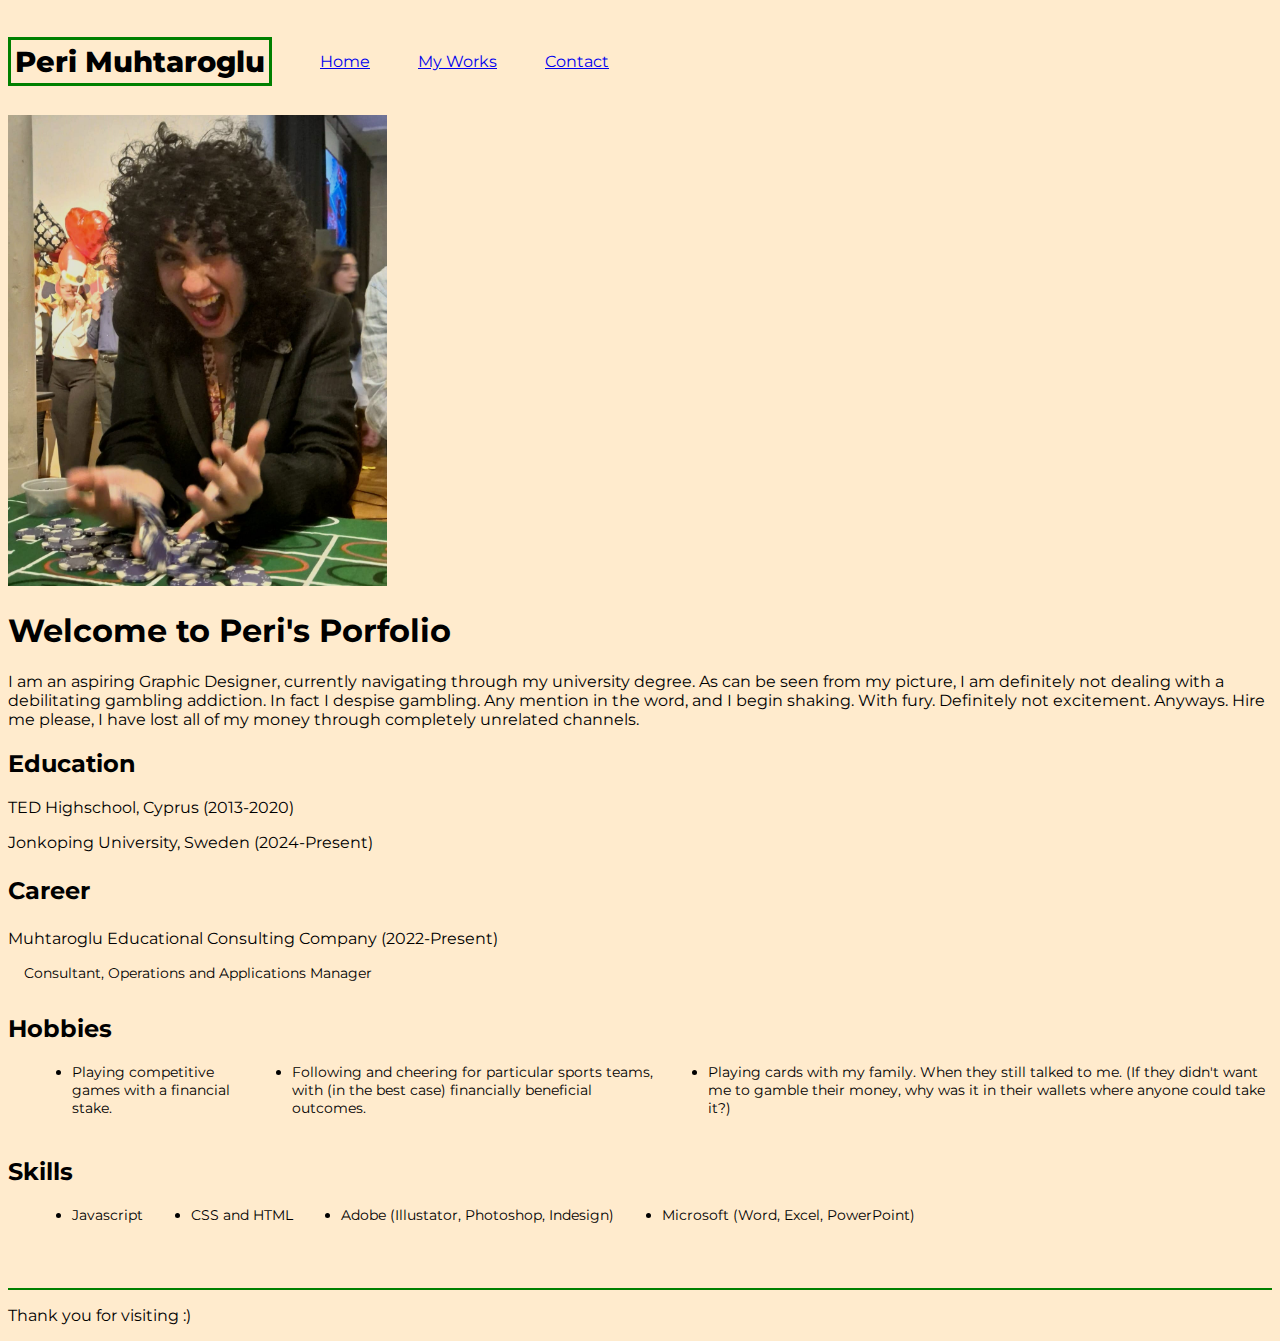
<file: index.html>
<!DOCTYPE html>
<html lang="en">
  <head>
    <meta charset="UTF-8" />
    <meta name="viewport" content="width=device-width, initial-scale=1.0" />
    <title>Peri's Portfolio</title>
    <script src="js/main.js" defer></script>
    <link rel="stylesheet" href="CSS/main.css" />
    <link rel="preconnect" href="https://fonts.googleapis.com" />
    <link rel="preconnect" href="https://fonts.gstatic.com" crossorigin />
    <link
      href="https://fonts.googleapis.com/css2?family=Montserrat:ital,wght@0,100..900;1,100..900&display=swap"
      rel="stylesheet"
    />
  </head>
  <body>
    <header>
      <p id="logo">Peri Muhtaroglu</p>
      <nav>
        <ul>
          <li><a href="index.html" id="home-link">Home</a></li>
          <li><a href="works.html" id="works-link">My Works</a></li>
          <li><a href="contact.html" id="contact-link">Contact</a></li>
        </ul>
      </nav>
    </header>
    <main>
      <img
        class="portrait-photo"
        src="Image/portrait-photo.jpeg"
        alt="Face portrait"
      />
      <h1>Welcome to Peri's Porfolio</h1>
      <p>
        I am an aspiring Graphic Designer, currently navigating through my
        university degree. As can be seen from my picture, I am definitely not
        dealing with a debilitating gambling addiction. In fact I despise
        gambling. Any mention in the word, and I begin shaking. With fury.
        Definitely not excitement. Anyways. Hire me please, I have lost all of
        my money through completely unrelated channels.
      </p>
      <h2>Education</h2>
      <p>TED Highschool, Cyprus (2013-2020)</p>
      <p>Jonkoping University, Sweden (2024-Present)</p>
      <h3 id="header3">Career</h3>
      <p>Muhtaroglu Educational Consulting Company (2022-Present)</p>
      <p id="subsubhead">Consultant, Operations and Applications Manager</p>
      <h4 id="header4">Hobbies</h4>
      <ul class="bullet">
        <li>Playing competitive games with a financial stake.</li>
        <li>
          Following and cheering for particular sports teams, with (in the best
          case) financially beneficial outcomes.
        </li>
        <li>
          Playing cards with my family. When they still talked to me. (If they
          didn't want me to gamble their money, why was it in their wallets
          where anyone could take it?)
        </li>
      </ul>
      <h5 id="header5">Skills</h5>
      <ul class="bullet">
        <li>Javascript</li>
        <li>CSS and HTML</li>
        <li>Adobe (Illustator, Photoshop, Indesign)</li>
        <li>Microsoft (Word, Excel, PowerPoint)</li>
      </ul>
    </main>
    <footer>
      <p>Thank you for visiting :)</p>
    </footer>
  </body>
</html>
</file>
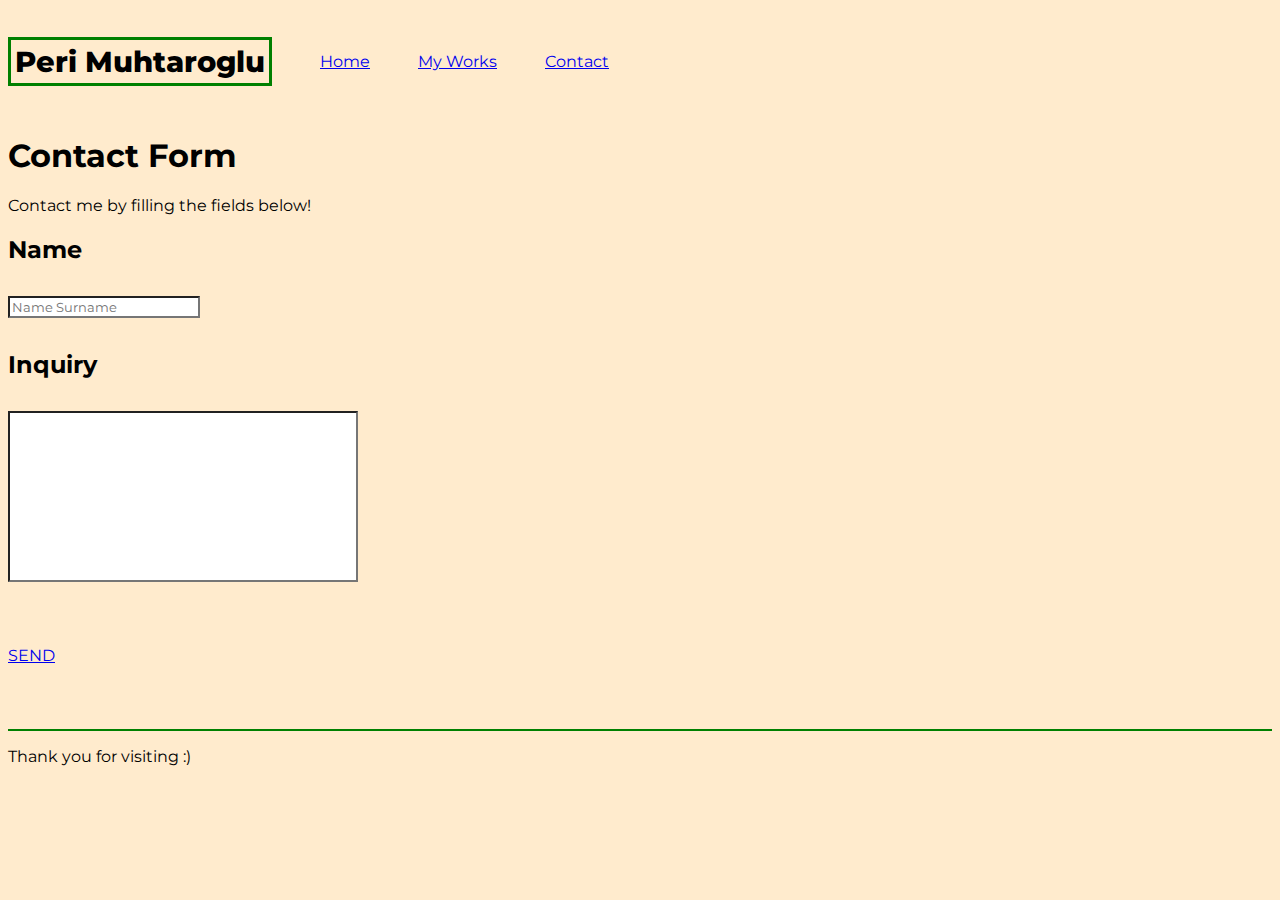
<file: contact.html>
<!DOCTYPE html>
<html lang="en">
  <head>
    <meta charset="UTF-8" />
    <meta name="viewport" content="width=device-width, initial-scale=1.0" />
    <title>Peri's Portfolio</title>
    <script src="js/main.js" defer></script>
    <link rel="stylesheet" href="CSS/main.css" />
    <link rel="preconnect" href="https://fonts.googleapis.com" />
    <link rel="preconnect" href="https://fonts.gstatic.com" crossorigin />
    <link
      href="https://fonts.googleapis.com/css2?family=Montserrat:ital,wght@0,100..900;1,100..900&display=swap"
      rel="stylesheet"
    />
  </head>
  <body>
    <header>
      <p id="logo">Peri Muhtaroglu</p>
      <nav>
        <ul>
          <li><a href="index.html" id="home-link">Home</a></li>
          <li><a href="works.html" id="works-link">My Works</a></li>
          <li><a href="contact.html" id="contact-link">Contact</a></li>
        </ul>
      </nav>
    </header>
    <main>
      <h1>Contact Form</h1>
      <!-- text input code inspired by free code camp: https://www.freecodecamp.org/news/text-box-in-html-the-input-field-html-tag/ -->
      <p>Contact me by filling the fields below!</p>
      <h2 class="subhead">Name</h2>
      <form id="nametext" action="/url" method="GET">
        <input type="text" name="name" placeholder="Name Surname" />
      </form>
      <h3 class="subhead">Inquiry</h3>
      <form id="inquirytext" action="/url" method="GET">
        <input type="text" />
      </form>
      <nav>
        <ul>
          <a href="thankyou.html"><li id="send-text">SEND</li></a>
        </ul>
      </nav>
    </main>
    <footer>
      <p>Thank you for visiting :)</p>
    </footer>
  </body>
</html>
</file>
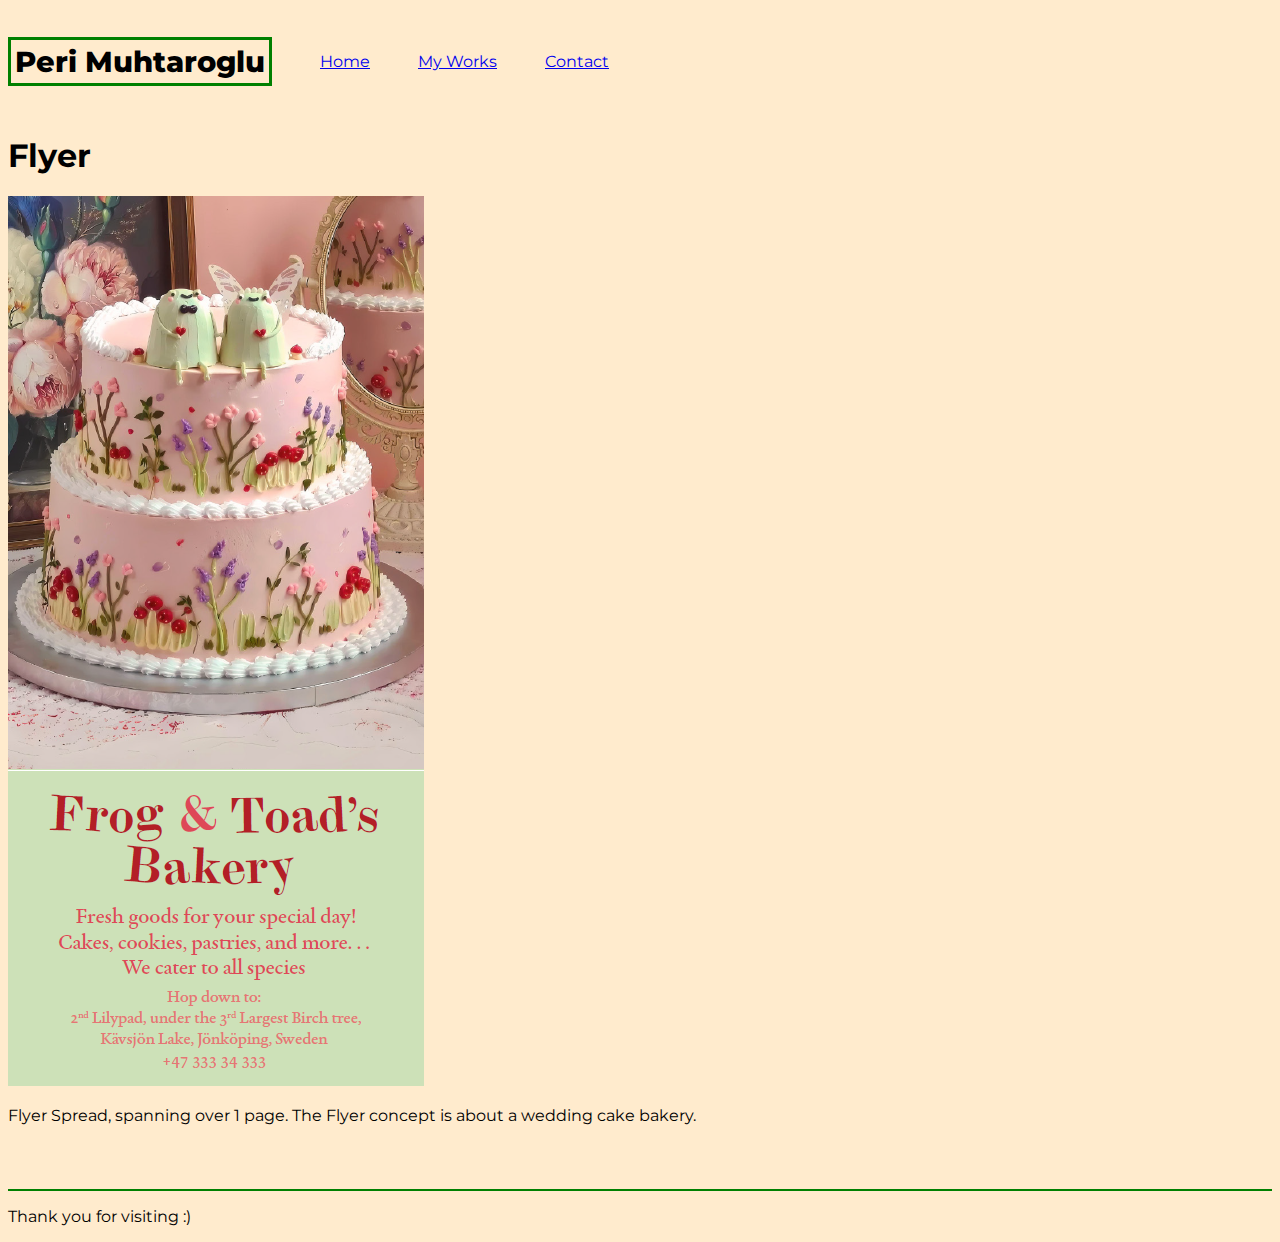
<file: flyer.html>
<!DOCTYPE html>
<html lang="en">
  <head>
    <meta charset="UTF-8" />
    <meta name="viewport" content="width=device-width, initial-scale=1.0" />
    <title>Peri's Portfolio</title>
    <link rel="stylesheet" href="CSS/main.css" />
    <link rel="preconnect" href="https://fonts.googleapis.com" />
    <link rel="preconnect" href="https://fonts.gstatic.com" crossorigin />
    <link
      href="https://fonts.googleapis.com/css2?family=Montserrat:ital,wght@0,100..900;1,100..900&display=swap"
      rel="stylesheet"
    />
  </head>
  <body>
    <header>
      <p id="logo">Peri Muhtaroglu</p>
      <nav>
        <ul>
          <a href="index.html"><li>Home</li></a>
          <a href="works.html"><li>My Works</li></a>
          <a href="contact.html"><li>Contact</li></a>
        </ul>
      </nav>
    </header>
    <main>
      <h1>Flyer</h1>
      <img class="flyer-photo" src="Image/flyer.png" alt="Flyer Page" />
      <p id="Flyer-text">
        Flyer Spread, spanning over 1 page. The Flyer concept is about a wedding
        cake bakery.
      </p>
    </main>
    <footer>
      <p>Thank you for visiting :)</p>
    </footer>
  </body>
</html>
</file>
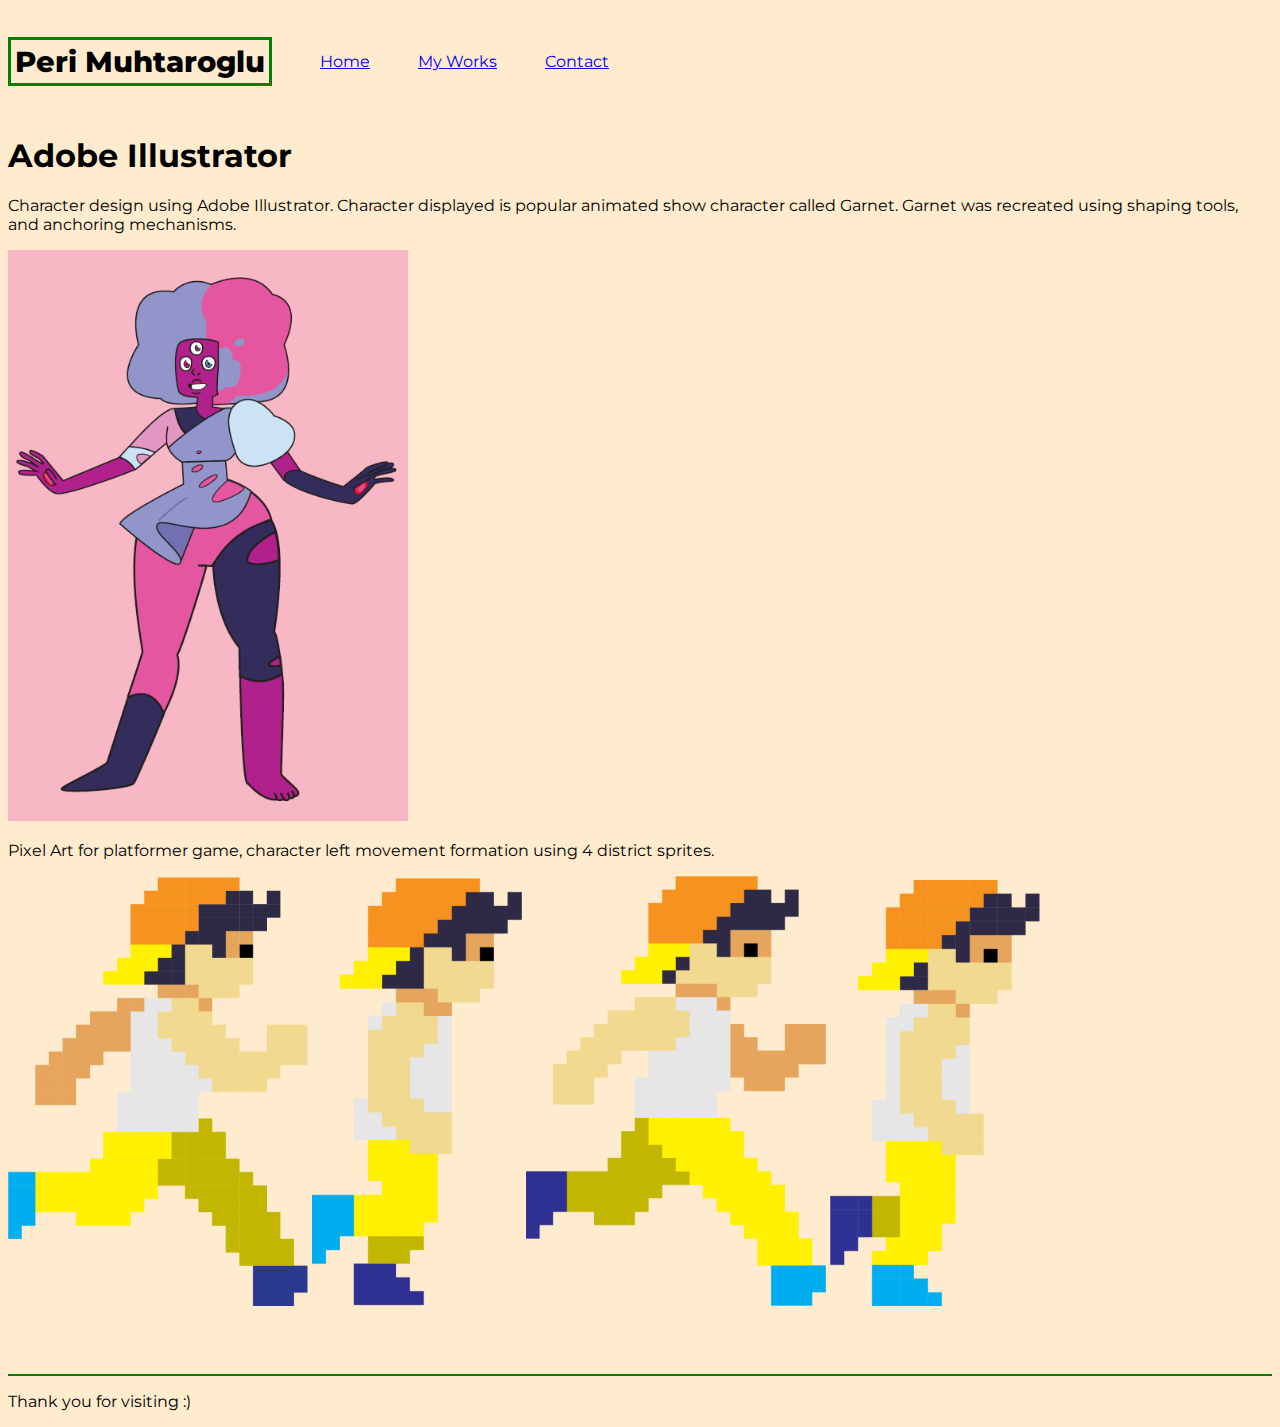
<file: illustrator.html>
<!DOCTYPE html>
<html lang="en">
  <head>
    <meta charset="UTF-8" />
    <meta name="viewport" content="width=device-width, initial-scale=1.0" />
    <title>Peri's Portfolio</title>
    <link rel="stylesheet" href="CSS/main.css" />
    <link rel="preconnect" href="https://fonts.googleapis.com" />
    <link rel="preconnect" href="https://fonts.gstatic.com" crossorigin />
    <link
      href="https://fonts.googleapis.com/css2?family=Montserrat:ital,wght@0,100..900;1,100..900&display=swap"
      rel="stylesheet"
    />
  </head>
  <body>
    <header>
      <p id="logo">Peri Muhtaroglu</p>
      <nav>
        <ul>
          <a href="index.html"><li>Home</li></a>
          <a href="works.html"><li>My Works</li></a>
          <a href="contact.html"><li>Contact</li></a>
        </ul>
      </nav>
    </header>
    <main>
      <h1>Adobe Illustrator</h1>
      <p class="illustrator-text">
        Character design using Adobe Illustrator. Character displayed is popular
        animated show character called Garnet. Garnet was recreated using
        shaping tools, and anchoring mechanisms.
      </p>
      <img
        class="illustrator-photo"
        src="Image/illustrator.png"
        alt="Illustrator Page"
      />
      <p class="illustrator-text">
        Pixel Art for platformer game, character left movement formation using 4
        district sprites.
      </p>
      <section id="yellow-man">
        <img id="yellow-1" src="Image/yellowrunR3.png" alt="pixel 1" />
        <img id="yellow-2" src="Image/yellowrunR2.png" alt="pixel 2" />
        <img id="yellow-3" src="Image/yellowrunR1.png" alt="pixel 3" />
        <img id="yellow-4" src="Image/yellowrunR0.png" alt="pixel 4" />
      </section>
    </main>
    <footer>
      <p>Thank you for visiting :)</p>
    </footer>
  </body>
</html>
</file>
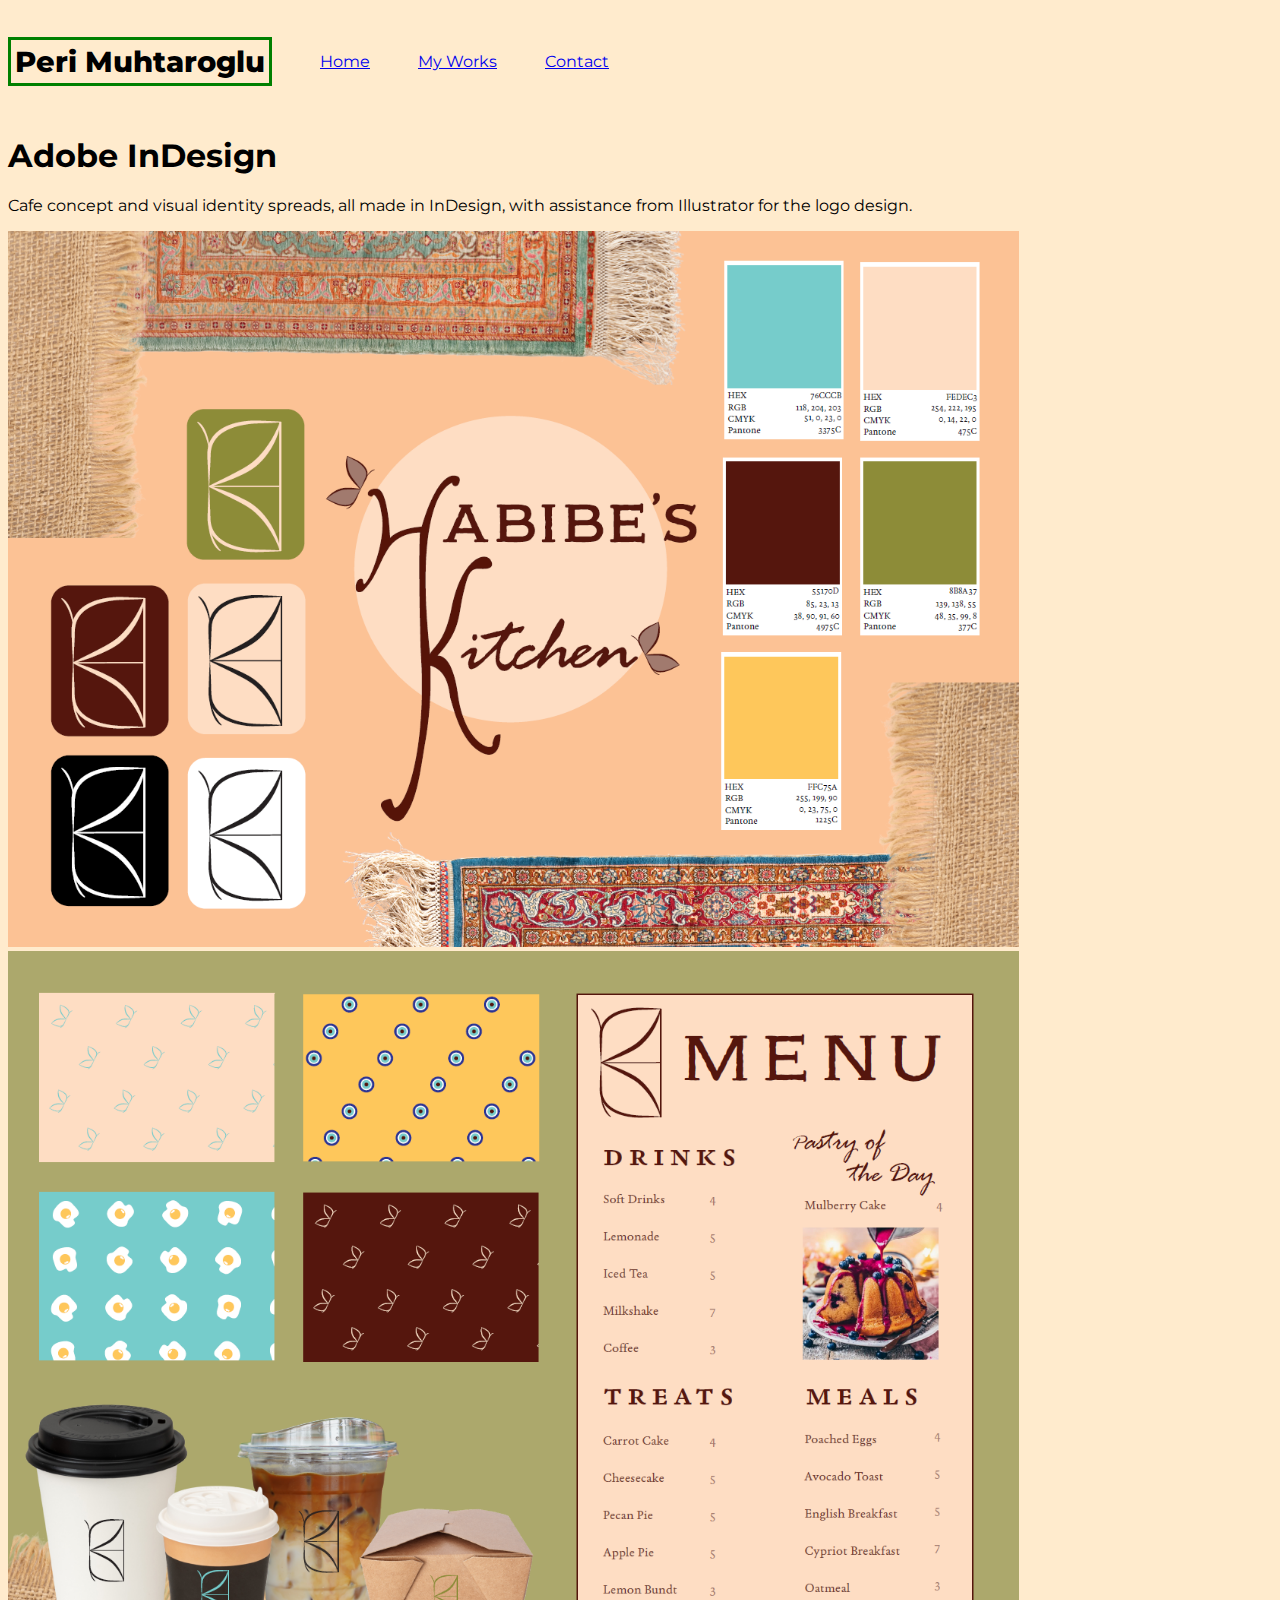
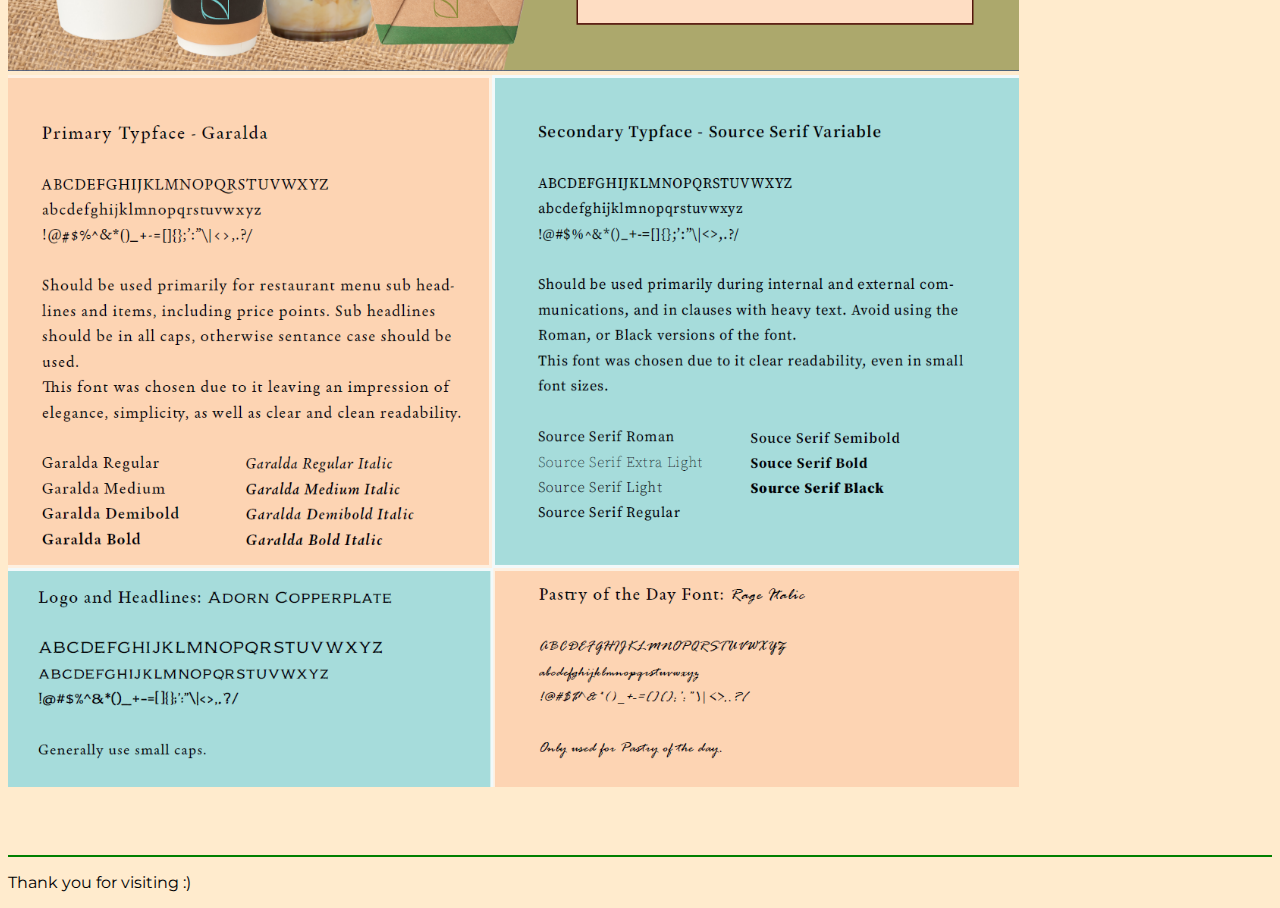
<file: indesign.html>
<!DOCTYPE html>
<html lang="en">
  <head>
    <meta charset="UTF-8" />
    <meta name="viewport" content="width=device-width, initial-scale=1.0" />
    <title>Peri's Portfolio</title>
    <link rel="stylesheet" href="CSS/main.css" />
    <link rel="preconnect" href="https://fonts.googleapis.com" />
    <link rel="preconnect" href="https://fonts.gstatic.com" crossorigin />
    <link
      href="https://fonts.googleapis.com/css2?family=Montserrat:ital,wght@0,100..900;1,100..900&display=swap"
      rel="stylesheet"
    />
  </head>
  <body>
    <header>
      <p id="logo">Peri Muhtaroglu</p>
      <nav>
        <ul>
          <a href="index.html"><li>Home</li></a>
          <a href="works.html"><li>My Works</li></a>
          <a href="contact.html"><li>Contact</li></a>
        </ul>
      </nav>
    </header>
    <main>
      <h1>Adobe InDesign</h1>
      <p id="indesign-text">
        Cafe concept and visual identity spreads, all made in InDesign, with
        assistance from Illustrator for the logo design.
      </p>
      <img
        class="indesign-photo"
        src="Image/kitchen1.png"
        alt="InDesign Page 1"
      />
      <img
        class="indesign-photo"
        src="Image/kitchen2.png"
        alt="InDesign Page 2"
      />
      <img
        class="indesign-photo"
        src="Image/kitchen3.png"
        alt="InDesign Page 3"
      />
    </main>
    <footer>
      <p>Thank you for visiting :)</p>
    </footer>
  </body>
</html>
</file>
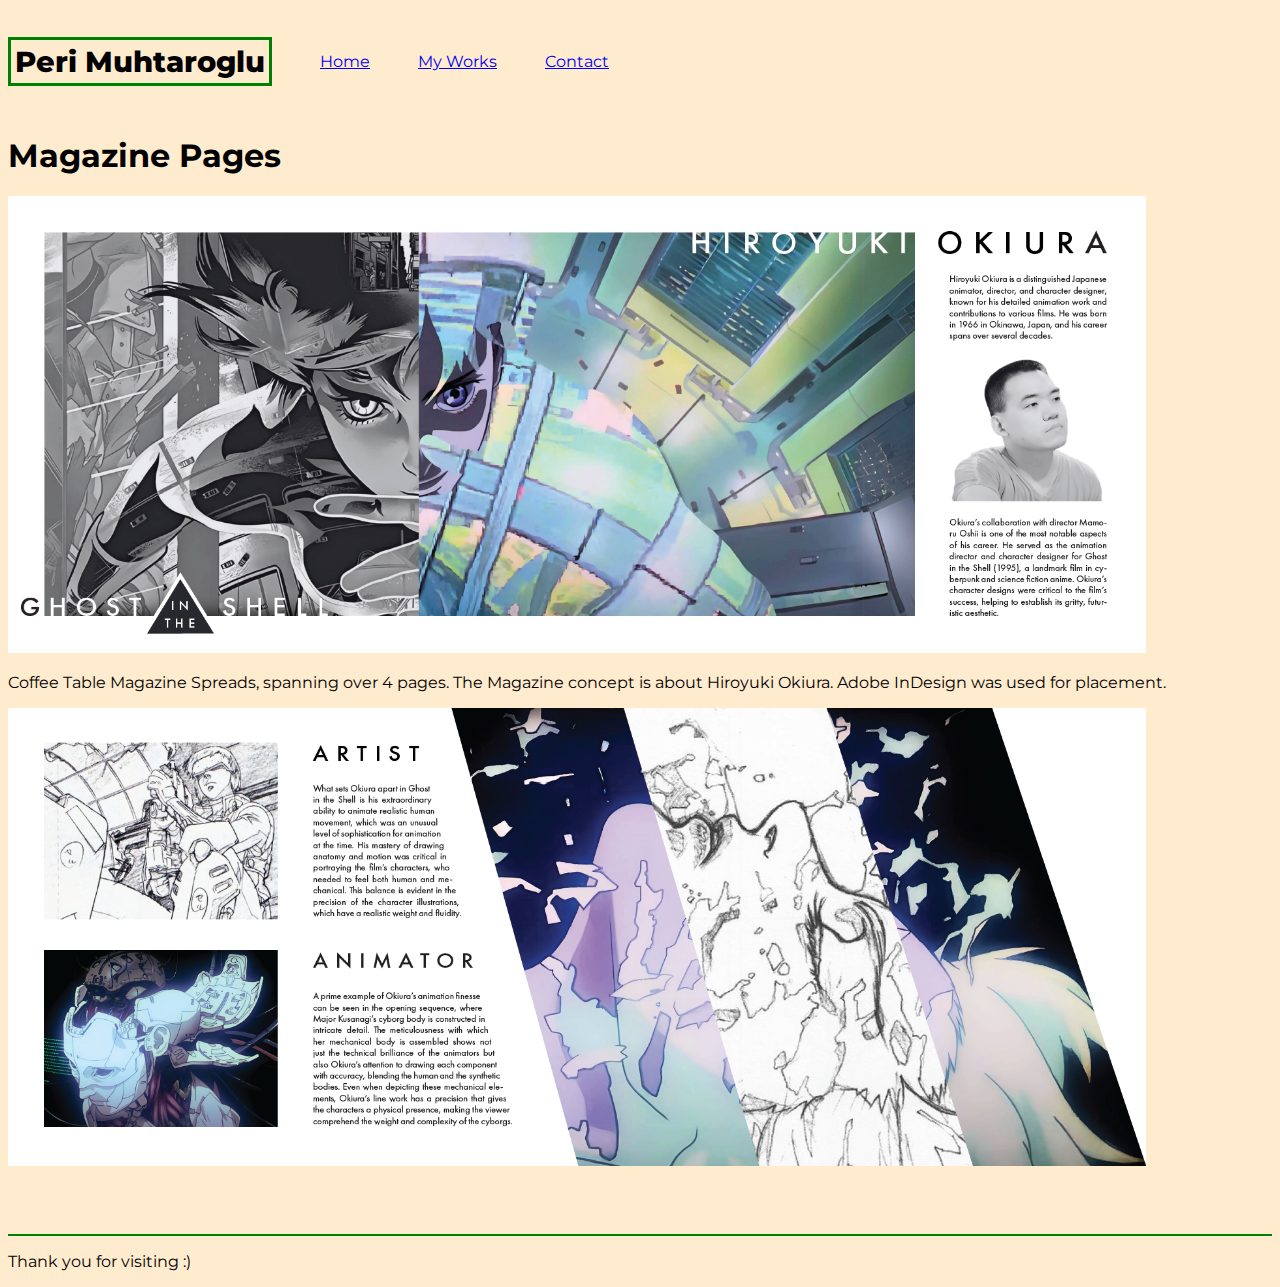
<file: magazine.html>
<!DOCTYPE html>
<html lang="en">
  <head>
    <meta charset="UTF-8" />
    <meta name="viewport" content="width=device-width, initial-scale=1.0" />
    <title>Peri's Portfolio</title>
    <link rel="stylesheet" href="CSS/main.css" />
    <link rel="preconnect" href="https://fonts.googleapis.com" />
    <link rel="preconnect" href="https://fonts.gstatic.com" crossorigin />
    <link
      href="https://fonts.googleapis.com/css2?family=Montserrat:ital,wght@0,100..900;1,100..900&display=swap"
      rel="stylesheet"
    />
  </head>
  <body>
    <header>
      <p id="logo">Peri Muhtaroglu</p>
      <nav>
        <ul>
          <a href="index.html"><li>Home</li></a>
          <a href="works.html"><li>My Works</li></a>
          <a href="contact.html"><li>Contact</li></a>
        </ul>
      </nav>
    </header>
    <main>
      <h1>Magazine Pages</h1>
      <img
        class="magazine-photo"
        src="Image/magazine1.png"
        alt="Magazine Page 1"
      />
      <p id="magazine-text">
        Coffee Table Magazine Spreads, spanning over 4 pages. The Magazine
        concept is about Hiroyuki Okiura. Adobe InDesign was used for placement.
      </p>
      <img
        class="magazine-photo"
        src="Image/magazine2.png"
        alt="Magazine Page 2"
      />
    </main>
    <footer>
      <p>Thank you for visiting :)</p>
    </footer>
  </body>
</html>
</file>
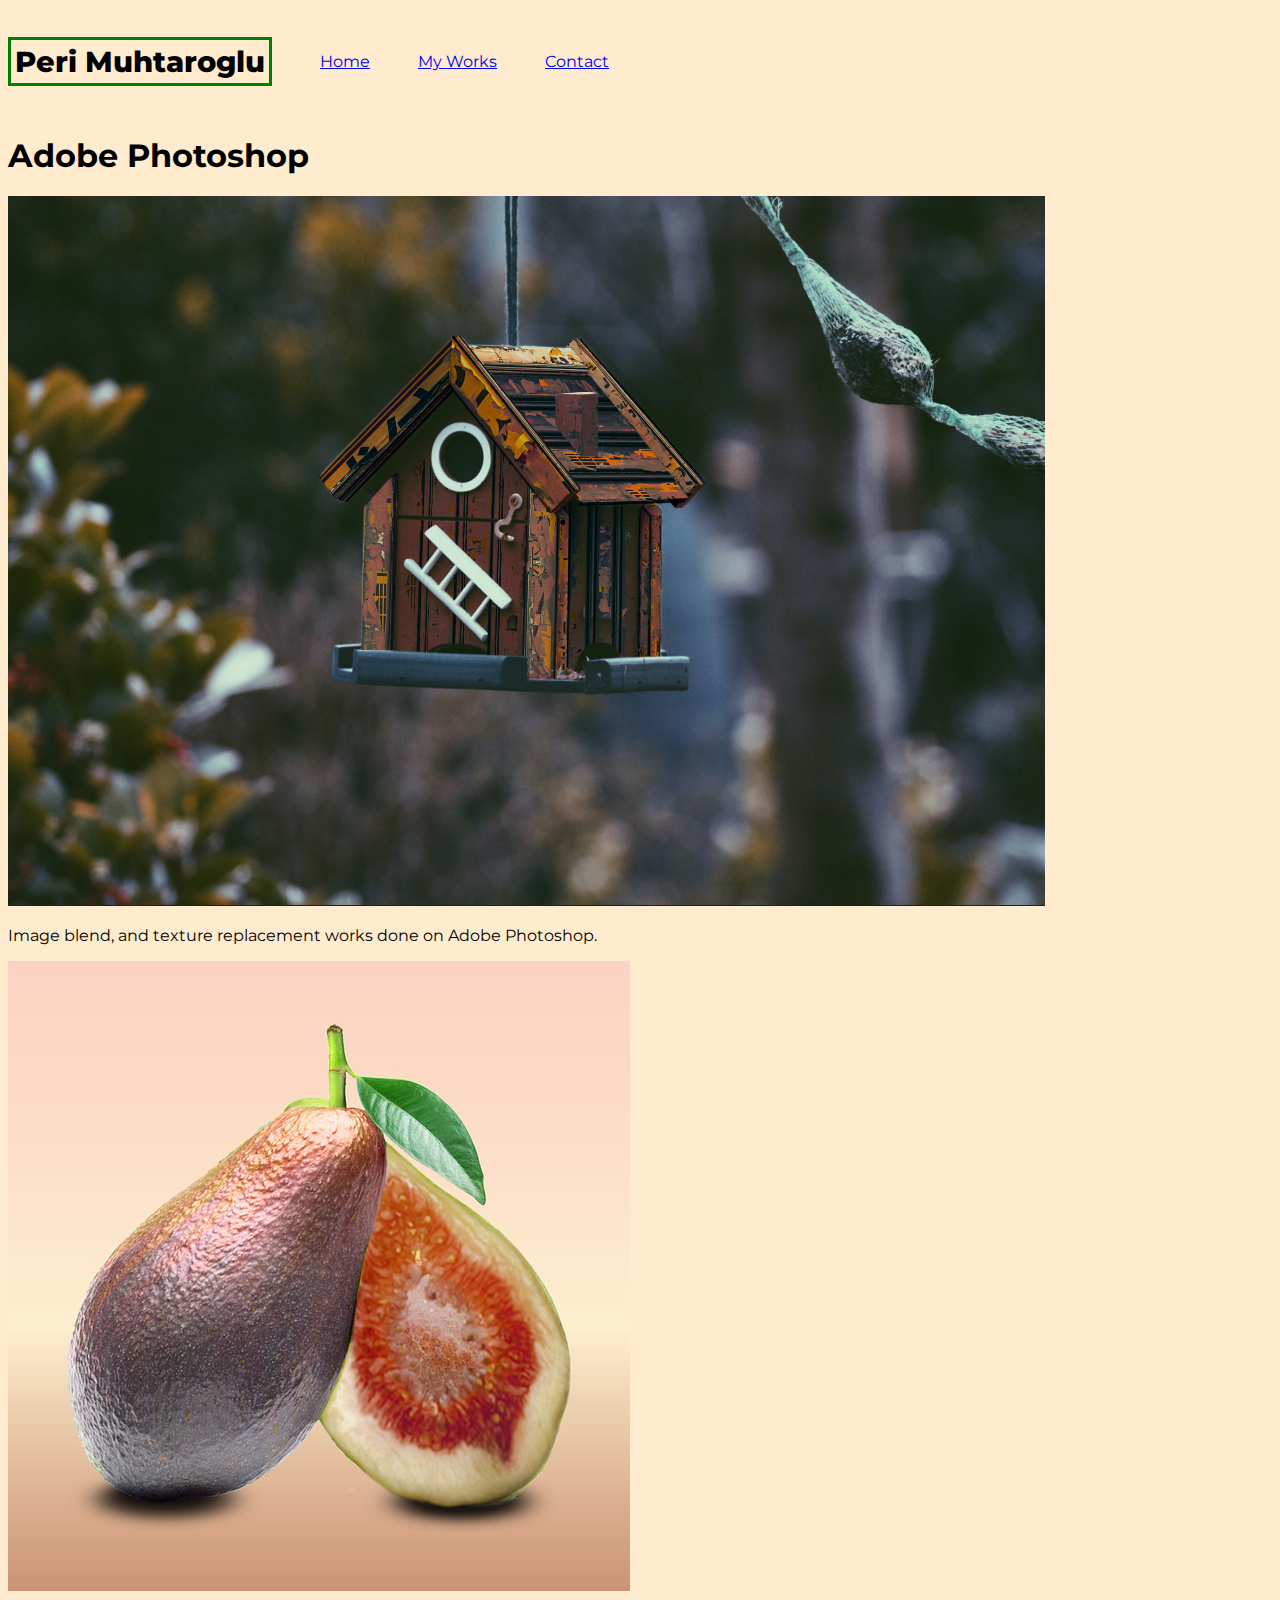
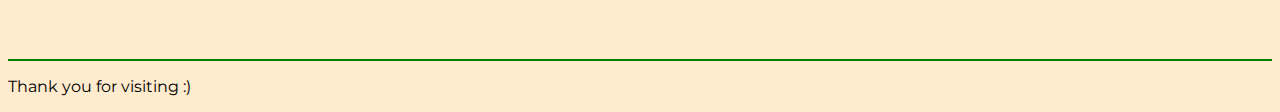
<file: photoshop.html>
<!DOCTYPE html>
<html lang="en">
  <head>
    <meta charset="UTF-8" />
    <meta name="viewport" content="width=device-width, initial-scale=1.0" />
    <title>Peri's Portfolio</title>
    <link rel="stylesheet" href="CSS/main.css" />
    <link rel="preconnect" href="https://fonts.googleapis.com" />
    <link rel="preconnect" href="https://fonts.gstatic.com" crossorigin />
    <link
      href="https://fonts.googleapis.com/css2?family=Montserrat:ital,wght@0,100..900;1,100..900&display=swap"
      rel="stylesheet"
    />
  </head>
  <body>
    <header>
      <p id="logo">Peri Muhtaroglu</p>
      <nav>
        <ul>
          <a href="index.html"><li>Home</li></a>
          <a href="works.html"><li>My Works</li></a>
          <a href="contact.html"><li>Contact</li></a>
        </ul>
      </nav>
    </header>
    <main>
      <h1>Adobe Photoshop</h1>
      <img
        class="photoshop-photo"
        src="Image/photoshop1.png"
        alt="Photoshop Page 1"
      />
      <p id="photoshop-text">
        Image blend, and texture replacement works done on Adobe Photoshop.
      </p>
      <img
        class="photoshop-photo"
        src="Image/photoshop2.png"
        alt="Photoshop Page 2"
      />
    </main>
    <footer>
      <p>Thank you for visiting :)</p>
    </footer>
  </body>
</html>
</file>
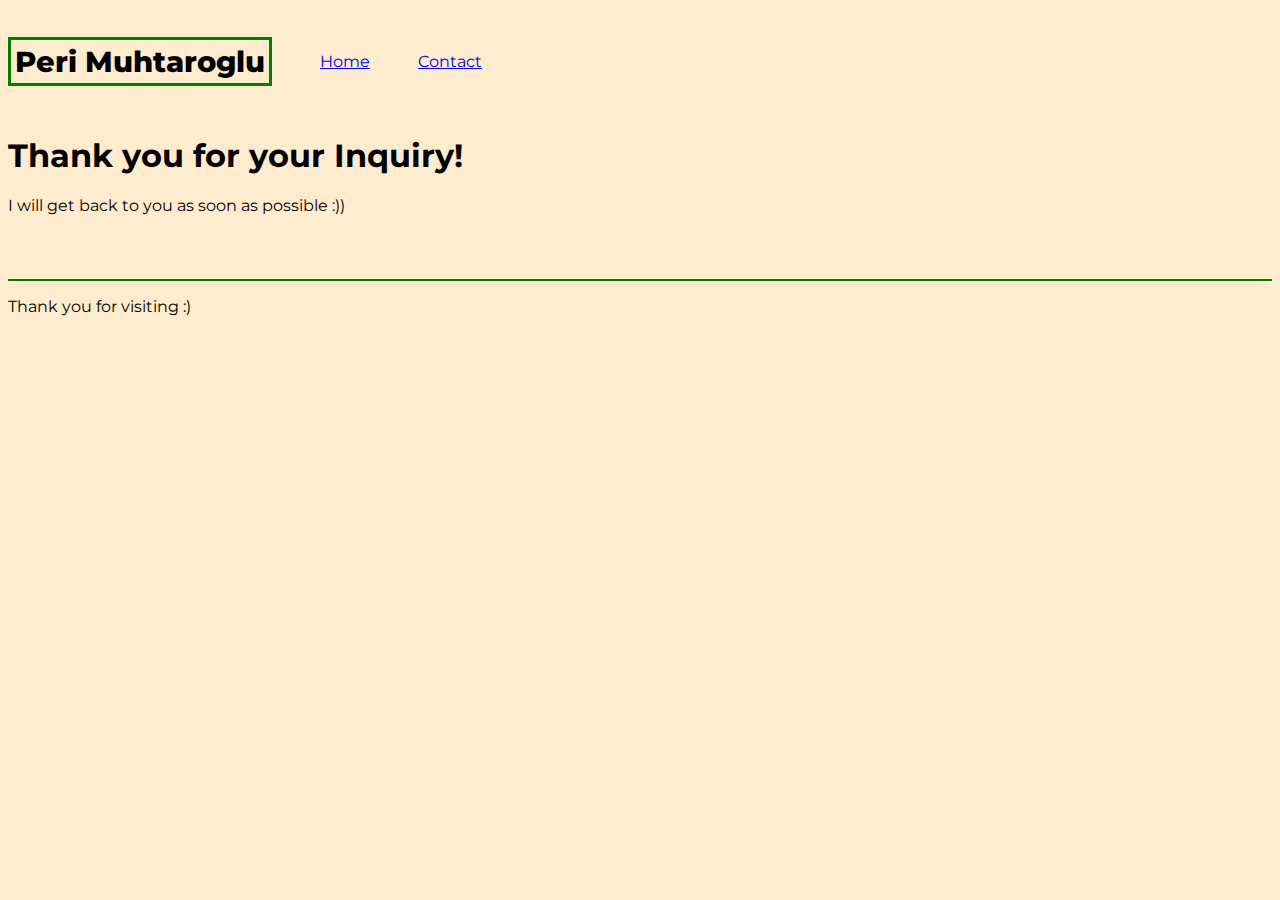
<file: thankyou.html>
<!DOCTYPE html>
<html lang="en">
  <head>
    <meta charset="UTF-8" />
    <meta name="viewport" content="width=device-width, initial-scale=1.0" />
    <title>Peri's Portfolio</title>
    <link rel="stylesheet" href="CSS/main.css" />
    <link rel="preconnect" href="https://fonts.googleapis.com" />
    <link rel="preconnect" href="https://fonts.gstatic.com" crossorigin />
    <link
      href="https://fonts.googleapis.com/css2?family=Montserrat:ital,wght@0,100..900;1,100..900&display=swap"
      rel="stylesheet"
    />
  </head>
  <body>
    <header>
      <p id="logo">Peri Muhtaroglu</p>
      <nav>
        <ul>
          <a href="index.html"><li>Home</li></a>
          <a href="contact.html"><li>Contact</li></a>
        </ul>
      </nav>
    </header>
    <h1>Thank you for your Inquiry!</h1>
    <p>I will get back to you as soon as possible :))</p>
    <footer>
      <p>Thank you for visiting :)</p>
    </footer>
  </body>
</html>
</file>
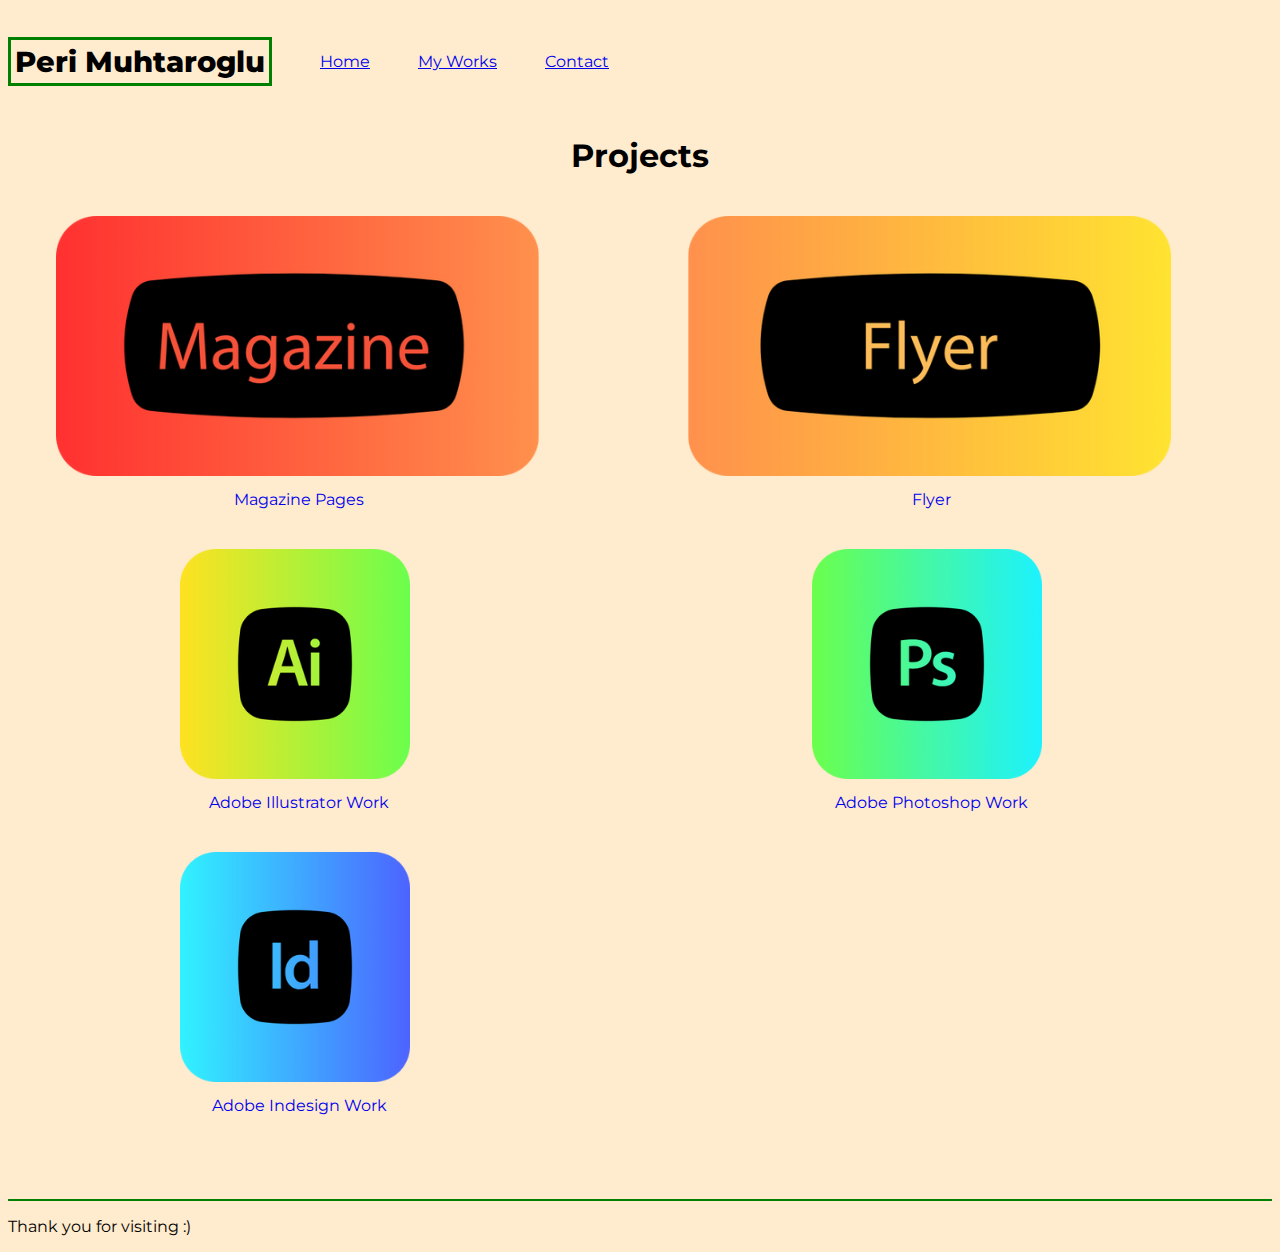
<file: works.html>
<!DOCTYPE html>
<html lang="en">
  <head>
    <meta charset="UTF-8" />
    <meta name="viewport" content="width=device-width, initial-scale=1.0" />
    <title>Peri's Portfolio</title>
    <script src="js/main.js" defer></script>
    <link rel="stylesheet" href="CSS/main.css" />
    <link rel="preconnect" href="https://fonts.googleapis.com" />
    <link rel="preconnect" href="https://fonts.gstatic.com" crossorigin />
    <link
      href="https://fonts.googleapis.com/css2?family=Montserrat:ital,wght@0,100..900;1,100..900&display=swap"
      rel="stylesheet"
    />
  </head>
  <body>
    <header>
      <p id="logo">Peri Muhtaroglu</p>
      <nav>
        <ul>
          <li><a href="index.html" id="home-link">Home</a></li>
          <li><a href="works.html" id="works-link">My Works</a></li>
          <li><a href="contact.html" id="contact-link">Contact</a></li>
        </ul>
      </nav>
    </header>
    <main>
      <h1 id="project-header">Projects</h1>
      <section class="project-container">
        <a href="magazine.html">
          <figure class="works-figure">
            <img
              id="magazine-box"
              src="Image/magazineButton.png"
              alt="Magazine Pages"
            />
            <figcaption>Magazine Pages</figcaption>
          </figure>
        </a>

        <a href="flyer.html">
          <figure class="works-figure">
            <img id="flyer-box" src="Image/flyerButton.png" alt="Flyer" />
            <figcaption>Flyer</figcaption>
          </figure>
        </a>

        <a href="illustrator.html">
          <figure class="works-figure">
            <img
              id="illustrator-box"
              src="Image/illustratorButton.png"
              alt="Illustrator Work"
            />
            <figcaption>Adobe Illustrator Work</figcaption>
          </figure>
        </a>

        <a href="photoshop.html">
          <figure class="works-figure">
            <img
              id="photoshop-box"
              src="Image/photoshopButton.png"
              alt="Photoshop Work"
            />
            <figcaption>Adobe Photoshop Work</figcaption>
          </figure>
        </a>

        <a href="indesign.html">
          <figure class="works-figure">
            <img
              id="indesign-box"
              src="Image/indesignButton.png"
              alt="Indesign Work"
            />
            <figcaption>Adobe Indesign Work</figcaption>
          </figure>
        </a>
      </section>
    </main>
    <footer>
      <p>Thank you for visiting :)</p>
    </footer>
  </body>
</html>
</file>
<file: CSS/main.css>
* {
  font-family: "Montserrat", serif;
}

body {
  background-color: blanchedalmond;
}

/* HEADER */

header {
  display: flex;
  align-items: center;
}

#logo {
  font-weight: 800;
  font-size: 1.8rem;
  border: 3px solid green;
  display: inline;
  padding: 4px;
}

ul {
  display: flex;
  list-style: none;
  padding-left: 0px;
}

li {
  margin-left: 3rem;
}

/* a {
  color: black;
} */

@media screen and (max-width: 616px) {
  header,
  ul {
    flex-direction: column;
    align-items: start;
  }

  ul {
    margin-top: 0;
  }

  li {
    margin-left: 0;
  }
}

/* MAIN */

.portrait-photo {
  width: 30%;
}

#header3 {
  font-size: 1.5rem;
}

#subsubhead {
  font-size: 0.9rem;
  padding-left: 1rem;
}

#header4 {
  font-size: 1.5rem;
  margin-bottom: 20px;
}

.bullet {
  list-style: disc;
  padding-left: 1rem;
  font-size: 0.9rem;
}

#header5 {
  font-size: 1.5rem;
  margin-bottom: 20px;
}

/* CONTACT FORM  */
/* SUBHEADS */

.subhead {
  font-size: 1.5rem;
  margin-bottom: 2rem;
}

form {
  margin-bottom: 2rem;
}

#nametext input {
  background-color: white;
}

#inquirytext {
  margin-bottom: 4rem;
}

#inquirytext input {
  min-height: 150px;
  min-width: 350px;
  box-sizing: border-box;
  padding-bottom: 150px;
  background-color: white;
}

#send-text {
  margin-left: 0rem;
}

/* MY WORKS */

#project-header {
  text-align: center;
}

.project-container {
  display: grid;
  grid-template-columns: 1fr 1fr;
  place-items: center;
}

figure figcaption {
  text-align: center;
  margin-left: -50px;
  margin-top: 10px;
}

#magazine-box {
  width: 90%;
  animation-name: popout;
  animation-duration: 1.5s;
  animation-timing-function: ease-in-out;
}

#flyer-box {
  width: 90%;
  animation-name: popout;
  animation-duration: 1.5s;
  animation-timing-function: ease-in-out;
  animation-delay: 0.25s;
  animation-fill-mode: backwards;
}

#illustrator-box {
  width: 80%;
  animation-name: popout;
  animation-duration: 1.5s;
  animation-timing-function: ease-in-out;
  animation-delay: 0.5s;
  animation-fill-mode: backwards;
}

#photoshop-box {
  width: 80%;
  animation-name: popout;
  animation-duration: 1.5s;
  animation-timing-function: ease-in-out;
  animation-delay: 0.75s;
  animation-fill-mode: backwards;
}

#indesign-box {
  width: 80%;
  animation-name: popout;
  animation-duration: 1.5s;
  animation-timing-function: ease-in-out;
  animation-delay: 1s;
  animation-fill-mode: backwards;
}

.works-figure {
  display: inline-block;
  margin: 20px;
}

@media screen and (max-width: 470px) {
  .project-container {
    display: grid;
    grid-template-columns: 1fr;
    place-items: center;
  }
}

@keyframes popout {
  0% {
    opacity: 0;
  }

  25% {
    opacity: 0.85;
  }

  30% {
    opacity: 1;
  }

  40% {
    transform: scale(1.1);
  }

  100% {
    transform: scale(1);
  }
}

/* ILLUSTRATOR PAGE */

.illustrator-photo {
  width: 400px;
}

#yellow-1 {
  width: 300px;
  animation-name: fade;
  animation-duration: 2s;
  animation-timing-function: ease-in-out;
  animation-fill-mode: backwards;
}

#yellow-2 {
  width: 210px;
  animation-name: fade;
  animation-duration: 2s;
  animation-timing-function: ease-in-out;
  animation-delay: 2s;
  animation-fill-mode: backwards;
}

#yellow-3 {
  width: 300px;
  animation-name: fade;
  animation-duration: 2s;
  animation-timing-function: ease-in-out;
  animation-delay: 4s;
  animation-fill-mode: backwards;
}

#yellow-4 {
  width: 210px;
  animation-name: fade;
  animation-duration: 2s;
  animation-timing-function: ease-in-out;
  animation-delay: 6s;
  animation-fill-mode: backwards;
}

@keyframes fade {
  0% {
    opacity: 0;
  }

  100% {
    opacity: 1;
  }
}

/* MAGAZINE PAGE */
.magazine-photo {
  width: 90%;
}

/* INDESIGN PAGE */
.indesign-photo {
  width: 80%;
}

/* FOOTER */

footer {
  margin-top: 4rem;
  border-top: 2px solid green;
}
</file>
